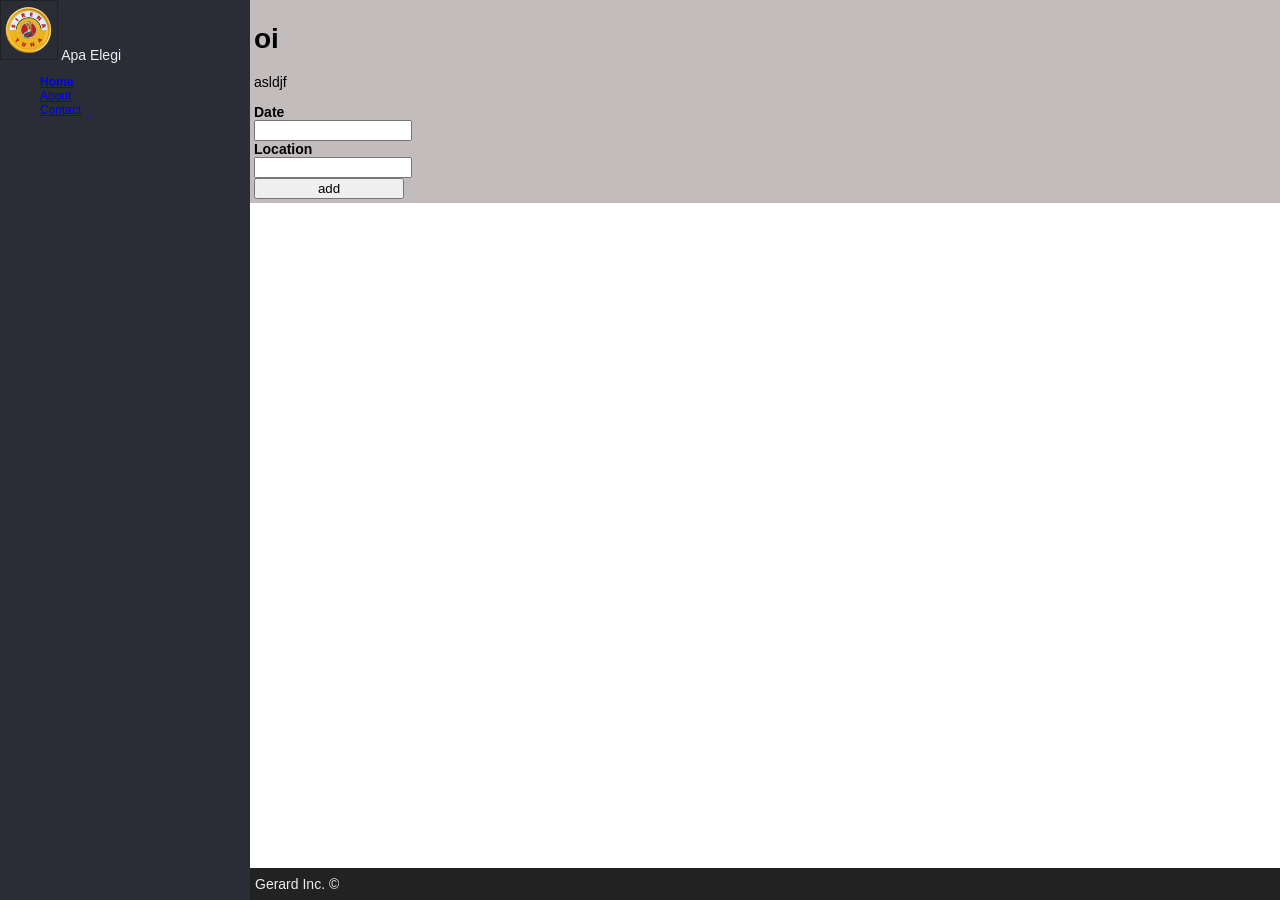
<file: WebApplication2/src/WebApplication2/wwwroot/index.html>
﻿<!DOCTYPE html>
<html>
<head>
    <meta charset="utf-8" />
    <title>The World</title>
    <link rel="stylesheet" href="css/site.css" />
</head>
<body>
    <div id="sidebar">
        <img src="img/sirena_top_can_noshadow.png" alt="apa elegi" class="headshot" />
        <span>Apa Elegi</span>
        <ul class="menu">
            <li class="active"><a href="#">Home</a></li>
            <li><a href="#">About</a></li>
            <li><a href="#">Contact</a></li>
        </ul>
    </div>
    <div id="wrapper">
    <div id="main">
        <h1>oi</h1>
        <p>asldjf</p>

        <form>
            <div>
                <label>Date</label>
                <input />
            </div>
            <div>
                <label>Location</label>
                <input />
            </div>
            <div>
                <input type="submit" value="add" />
            </div>
        </form>
    </div>
    <div id="footer">
        Gerard Inc. &copy;
    </div>
    </div>
</body>
</html>
</file>
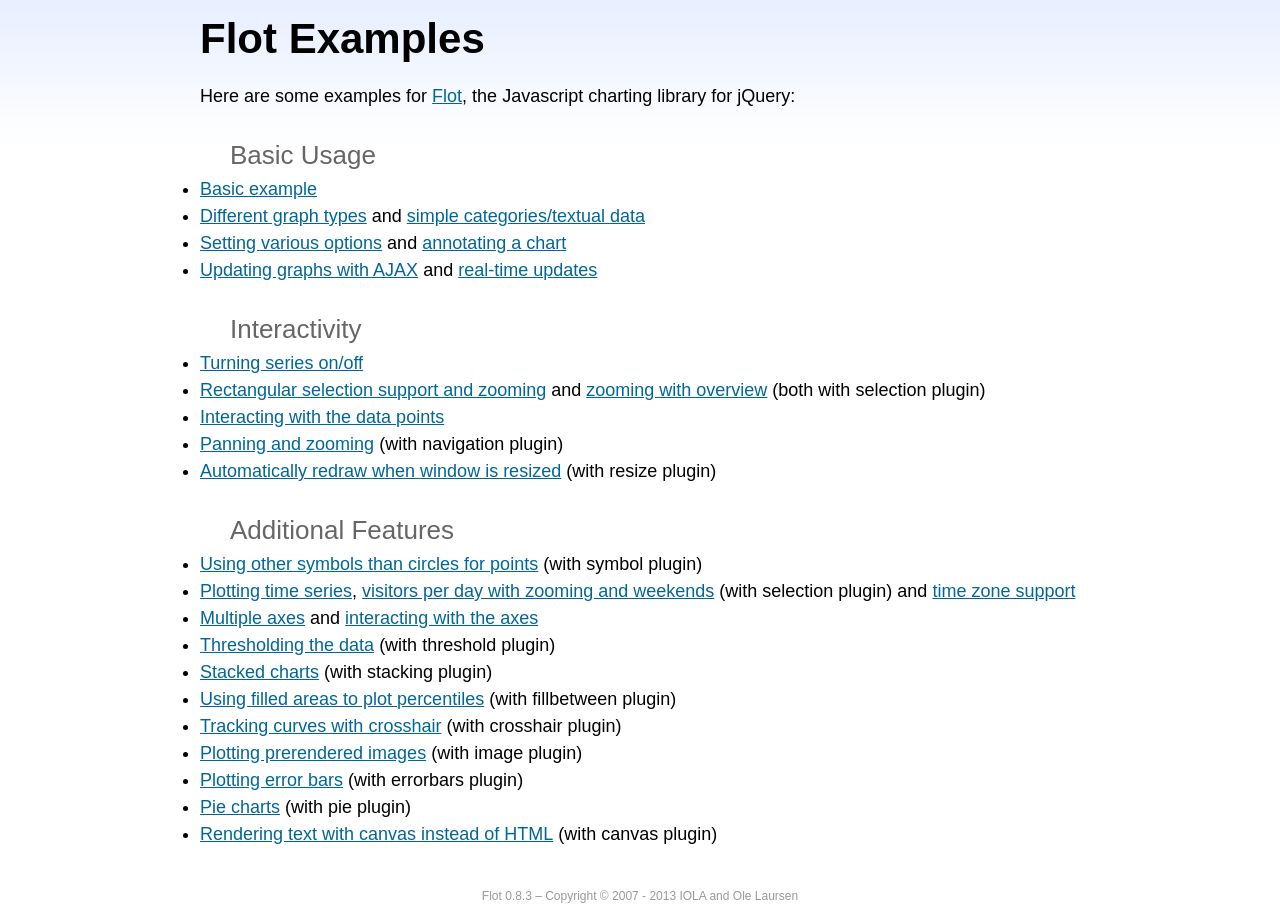
<file: WebApplication1/src/WebApplication1/wwwroot/lib/flot/examples/index.html>
<!DOCTYPE html PUBLIC "-//W3C//DTD HTML 4.01//EN" "http://www.w3.org/TR/html4/strict.dtd">
<html>
<head>
	<meta http-equiv="Content-Type" content="text/html; charset=utf-8">
	<title>Flot Examples</title>
	<link href="examples.css" rel="stylesheet" type="text/css">
	<style>

	h3 {
		margin-top: 30px;
		margin-bottom: 5px;
	}

	</style>
	<script language="javascript" type="text/javascript" src="../jquery.js"></script>
	<script language="javascript" type="text/javascript" src="../jquery.flot.js"></script>
	<script type="text/javascript">

	$(function() {

		// Add the Flot version string to the footer

		$("#footer").prepend("Flot " + $.plot.version + " &ndash; ");
	});

	</script>
</head>
<body>

	<div id="header">
		<h2>Flot Examples</h2>
	</div>

	<div id="content">

		<p>Here are some examples for <a href="http://www.flotcharts.org">Flot</a>, the Javascript charting library for jQuery:</p>

		<h3>Basic Usage</h3>

		<ul>
			<li><a href="basic-usage/index.html">Basic example</a></li>
			<li><a href="series-types/index.html">Different graph types</a> and <a href="categories/index.html">simple categories/textual data</a></li>
			<li><a href="basic-options/index.html">Setting various options</a> and <a href="annotating/index.html">annotating a chart</a></li>
			<li><a href="ajax/index.html">Updating graphs with AJAX</a> and <a href="realtime/index.html">real-time updates</a></li>
		</ul>

		<h3>Interactivity</h3>

		<ul>
			<li><a href="series-toggle/index.html">Turning series on/off</a></li>
			<li><a href="selection/index.html">Rectangular selection support and zooming</a> and <a href="zooming/index.html">zooming with overview</a> (both with selection plugin)</li>
			<li><a href="interacting/index.html">Interacting with the data points</a></li>
			<li><a href="navigate/index.html">Panning and zooming</a> (with navigation plugin)</li>
			<li><a href="resize/index.html">Automatically redraw when window is resized</a> (with resize plugin)</li>
		</ul>

		<h3>Additional Features</h3>

		<ul>
			<li><a href="symbols/index.html">Using other symbols than circles for points</a> (with symbol plugin)</li>
			<li><a href="axes-time/index.html">Plotting time series</a>, <a href="visitors/index.html">visitors per day with zooming and weekends</a> (with selection plugin) and <a href="axes-time-zones/index.html">time zone support</a></li>
			<li><a href="axes-multiple/index.html">Multiple axes</a> and <a href="axes-interacting/index.html">interacting with the axes</a></li>
			<li><a href="threshold/index.html">Thresholding the data</a> (with threshold plugin)</li>
			<li><a href="stacking/index.html">Stacked charts</a> (with stacking plugin)</li>
			<li><a href="percentiles/index.html">Using filled areas to plot percentiles</a> (with fillbetween plugin)</li>
			<li><a href="tracking/index.html">Tracking curves with crosshair</a> (with crosshair plugin)</li>
			<li><a href="image/index.html">Plotting prerendered images</a> (with image plugin)</li>
			<li><a href="series-errorbars/index.html">Plotting error bars</a> (with errorbars plugin)</li>
			<li><a href="series-pie/index.html">Pie charts</a> (with pie plugin)</li>
			<li><a href="canvas/index.html">Rendering text with canvas instead of HTML</a> (with canvas plugin)</li>
		</ul>

	</div>

	<div id="footer">
		Copyright &copy; 2007 - 2013 IOLA and Ole Laursen
	</div>

</body>
</html>
</file>
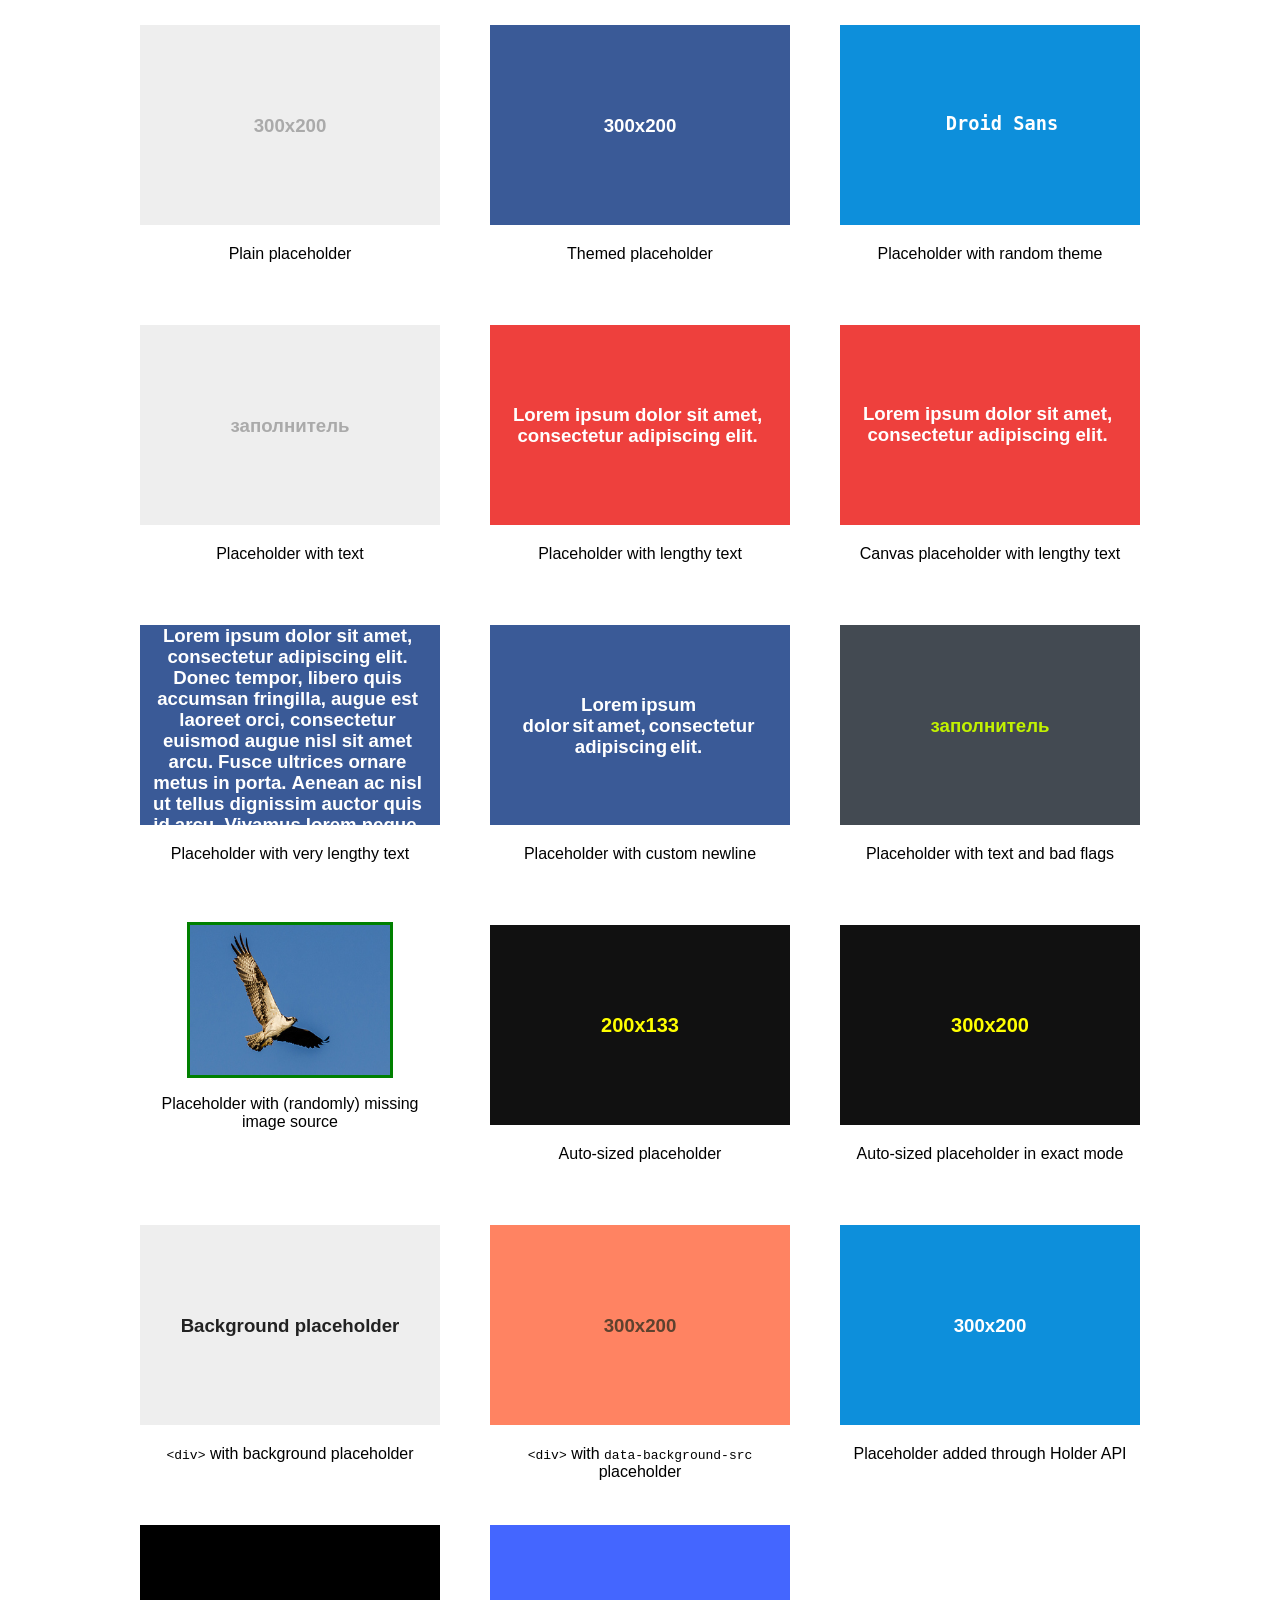
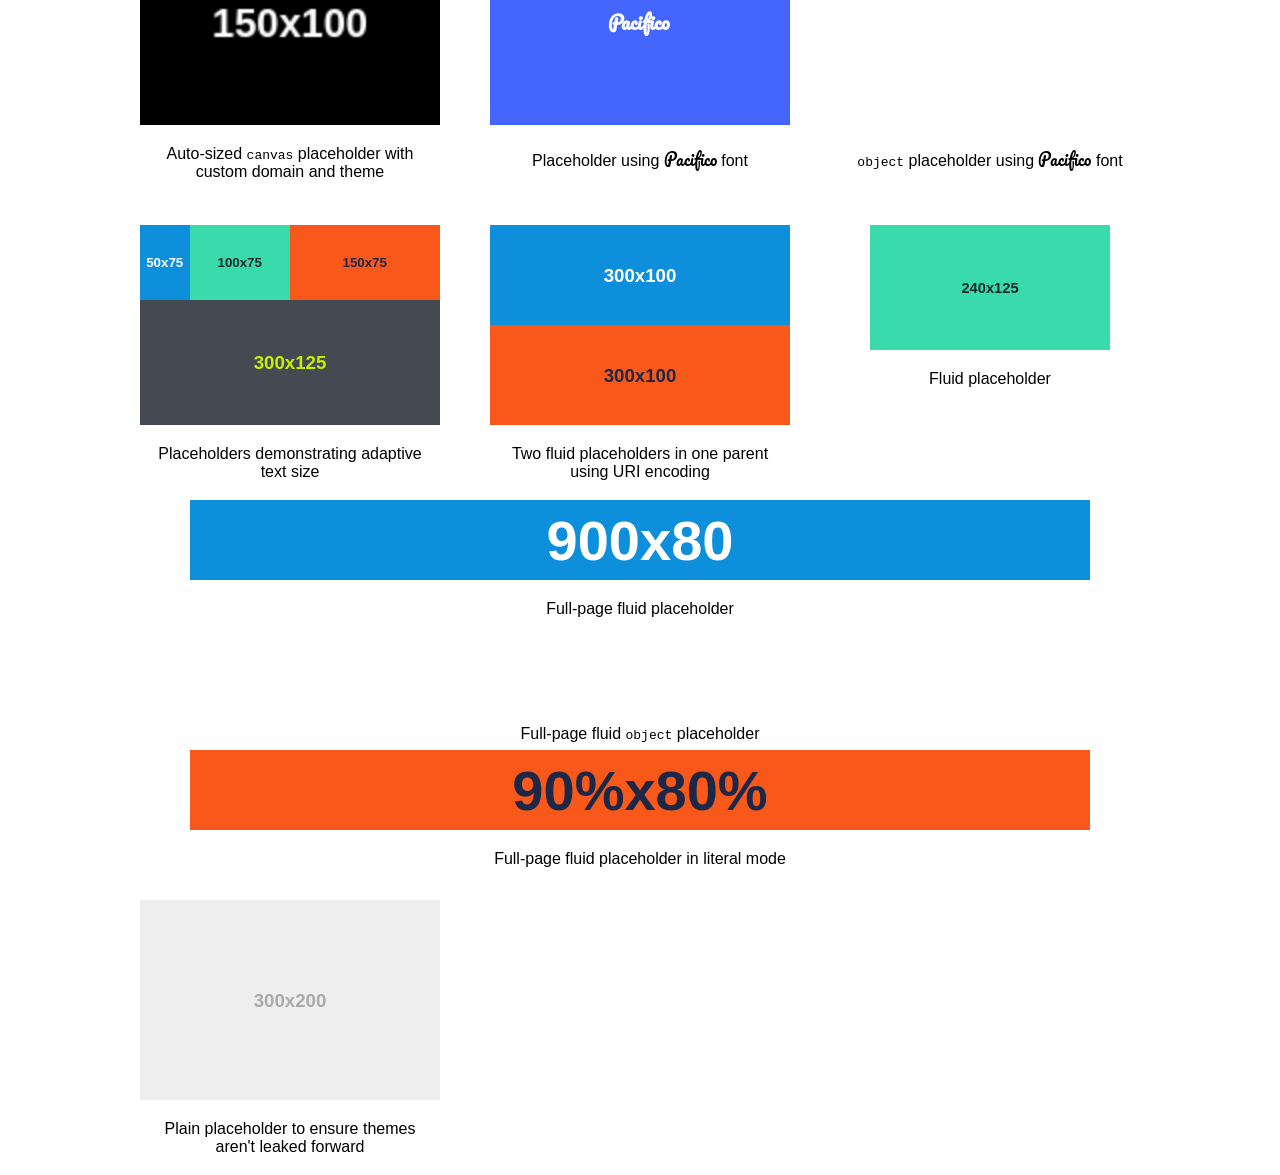
<file: WebApplication1/src/WebApplication1/wwwroot/lib/holderjs/test/index.html>
<!doctype html>
<html>
<head>
<title>Holder Testing</title>
<meta charset="utf-8">
<link rel="stylesheet" href="http://netdna.bootstrapcdn.com/font-awesome/4.1.0/css/font-awesome.min.css" class="holderjs">
<link href='http://fonts.googleapis.com/css?family=Pacifico' rel='stylesheet' type='text/css' class="holderjs">
<link href='http://fonts.googleapis.com/css?family=Raleway' rel='stylesheet' type='text/css' class='holderjs'>
<style>
	body {font-family:Arial,sans-serif;width:1050px;margin:0 auto}
	.thumb {width:300px;height:250px;margin:25px;float:left}
	.thumb img, .thumb .holderjs, .thumb object {display:block;margin:0 auto}
	.thumb .caption {padding:10px;text-align:center;margin-top:10px}
	.thumb.fullpage {float:none;clear:both;width:auto;height:100px;margin:25px}
	.autosize img {width:100%}
	#holder1 {background:url('?holder.js/300x200/text:Background%20placeholder/^eee:^222');width:300px;height:200px}
</style>
</head>
<body>

<div class="thumb">
	<img data-src="holder.js/300x200">
	<div class="caption">
		 Plain placeholder
	</div>
</div>
<div class="thumb">
	<img data-src="holder.js/300x200/social">
	<div class="caption">
		 Themed placeholder
	</div>
</div>
<div class="thumb">
	<img data-src="holder.js/300x200/random/font:Droid Sans/text:Droid Sans">
	<div class="caption">
		Placeholder with random theme
	</div>
</div>
<div class="thumb">
	<img data-src="holder.js/300x200/text:заполнитель">
	<div class="caption">
		 Placeholder with text
	</div>
</div>
<div class="thumb">
	<img data-src="holder.js/300x200/#EE403D:#FFFFFF/text:Lorem ipsum dolor sit amet, consectetur adipiscing elit.">
	<div class="caption">
		 Placeholder with lengthy text
	</div>
</div>
<div class="thumb">
	<img data-src="holder.canvas/300x200/#EE403D:#FFFFFF/text:Lorem ipsum dolor sit amet, consectetur adipiscing elit.">
	<div class="caption">
		Canvas placeholder with lengthy text
	</div>
</div>
<div class="thumb">
	<img data-src="holder.js/300x200/social/text:Lorem ipsum dolor sit amet, consectetur adipiscing elit. Donec tempor, libero quis accumsan fringilla, augue est laoreet orci, consectetur euismod augue nisl sit amet arcu. Fusce ultrices ornare metus in porta. Aenean ac nisl ut tellus dignissim auctor quis id arcu. Vivamus lorem neque, pulvinar non dictum vel, sagittis lobortis odio.">
	<div class="caption">
		 Placeholder with very lengthy text
	</div>
</div>
<div class="thumb">
	<img data-src="holder.js/300x200/social/text:Lorem ipsum   \n   dolor sit amet, consectetur adipiscing elit.">
	<div class="caption">
		 Placeholder with custom newline
	</div>
</div>
<div class="thumb">
	<img data-src="holder.js/300x200/randomrandom/hello:world/$$$$/%25%25%67/industrial/text:заполнитель">
	<div class="caption">
		 Placeholder with text and bad flags
	</div>
</div>
<div class="thumb">
	<script>
	var r = Math.random();
	if(r > 0.5){
	document.write('<img data-src="holder.js/200x150" src="missing.jpg" style="width:200px;height:150px;outline:solid 3px red">');
	}
	else{
	document.write('<img data-src="holder.js/200x150" src="image.jpg" style="width:200px;height:150px;outline:solid 3px green">');
	}
	</script>
	<div class="caption">
		Placeholder with (randomly) missing image source
	</div>
</div>
<div class="thumb">
	<div class="autosize">
		<img data-src="holder.js/200x133/#111:#ffff00/auto">
	</div>
	<div class="caption">
		 Auto-sized placeholder
	</div>
</div>
<div class="thumb">
	<div class="autosize">
		<img data-src="holder.js/200x133/#111:#ffff00/auto/textmode:exact">
	</div>
	<div class="caption">
		 Auto-sized placeholder in exact mode
	</div>
</div>
<div class="thumb">
	<div class="holderjs" id="holder1"></div>
	<div class="caption">
		<code>&lt;div&gt;</code> with background placeholder
	</div>
</div>
<div class="thumb">
	<div class="holderjs" style="width:300px;height:200px" data-background-src="?holder.js/300x200/#ff8362:#5e422e"></div>
	<div class="caption">
		<code>&lt;div&gt;</code> with <code>data-background-src</code> placeholder
	</div>
</div>

<div class="thumb">
	<div id="thumb1">
	</div>
	<div class="caption">
		 Placeholder added through Holder API
	</div>
</div>
<div class="thumb">
	<img data-src="custom.holder/150x100/custom/auto" style="width:300px;height:200px">
	<div class="caption">
		Auto-sized <code>canvas</code> placeholder with custom domain and theme
	</div>
</div>
<div class="thumb">
	<img data-src="holder.js/300x200/font:Pacifico/#4466ff:#fff/text:Pacifico">
	<div class="caption">
		 Placeholder using <span style="font-family:Pacifico">Pacifico</span> font</span>
	</div>
</div>
<div class="thumb">
	<object data="holder.js/300x200/font:Pacifico/#4466ff:#fff/text:Pacifico"></object>
	<div class="caption">
		<code>object</code> placeholder using <span style="font-family:Pacifico">Pacifico</span> font</span>
	</div>
</div>
<div class="thumb">
	<div style="overflow:hidden">
	<img data-src="holder.js/50x75/sky" style="float:left">
	<img data-src="holder.js/100x75/vine" style="float:left">
	<img data-src="holder.js/150x75/lava" style="float:left">
	</div>
	<div style="overflow:hidden">
	<img data-src="holder.js/300x125/industrial" style="float:left">
	</div>
<div class="caption">
		 Placeholders demonstrating adaptive text size
	</div>
</div>
<div class="thumb">
	<div style="height:200px">
<img data-src="holder.js/100%25x50%25/sky">
<img data-src="holder.js/100%25x50%25/lava">
</div>
<div class="caption">Two fluid placeholders in one parent using URI encoding</div>
</div>
<div class="thumb">
	<img data-src="holder.js/80%x50%/vine">
	<div class="caption">
		 Fluid placeholder
	</div>
</div>
<div class="fullpage thumb">
	<img data-src="holder.js/90%x80%/sky">
	<div class="caption">
		 Full-page fluid placeholder
	</div>
</div>
<div class="fullpage thumb">
	<object data-src="holder.js/90%x80%/vine"></object>
	<div class="caption">
		 Full-page fluid <code>object</code> placeholder
	</div>
</div>
<div class="fullpage thumb">
	<img data-src="holder.js/90%x80%/lava/textmode:literal">
	<div class="caption">
		 Full-page fluid placeholder in literal mode
	</div>
</div>
<div class="thumb">
	<img data-src="holder.js/300x200">
	<div class="caption">
		 Plain placeholder to ensure themes aren't leaked forward
	</div>
</div>

<script src="http://code.jquery.com/jquery-1.11.0.min.js"></script>
<script src="../holder.js"></script>
<!--
<script src="require.js" data-main="test.js"></script>
-->
<script>
Holder.add_image("holder.js/300x200/sky", "#thumb1").run();
Holder.add_theme("custom", {foreground: "#fff", background: "#000", size: 15}).run({
	domain: "custom.holder",
	use_canvas: true
})
Holder.add_theme("fontawesome", {foreground: "#00ccaa", background: "#002211", size: 12}).run({
	domain: "fontawesome.holder"
})
Holder.run({
	domain: "holder.canvas",
	use_canvas: true
});

</script>
</body>
</html>
</file>
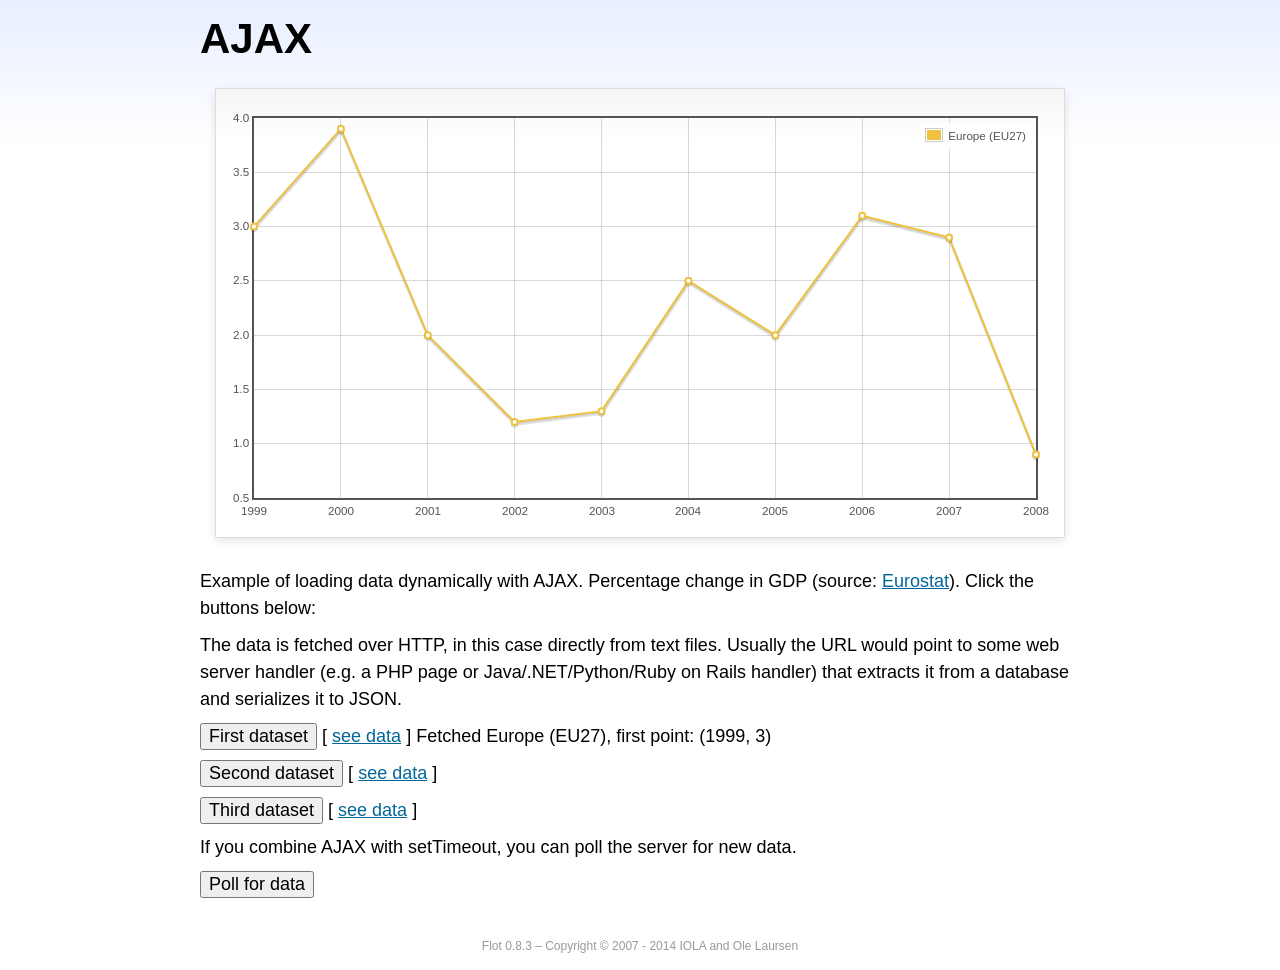
<file: WebApplication1/src/WebApplication1/wwwroot/lib/flot/examples/ajax/index.html>
<!DOCTYPE html PUBLIC "-//W3C//DTD HTML 4.01//EN" "http://www.w3.org/TR/html4/strict.dtd">
<html>
<head>
	<meta http-equiv="Content-Type" content="text/html; charset=utf-8">
	<title>Flot Examples: AJAX</title>
	<link href="../examples.css" rel="stylesheet" type="text/css">
	<!--[if lte IE 8]><script language="javascript" type="text/javascript" src="../../excanvas.min.js"></script><![endif]-->
	<script language="javascript" type="text/javascript" src="../../jquery.js"></script>
	<script language="javascript" type="text/javascript" src="../../jquery.flot.js"></script>
	<script type="text/javascript">

	$(function() {

		var options = {
			lines: {
				show: true
			},
			points: {
				show: true
			},
			xaxis: {
				tickDecimals: 0,
				tickSize: 1
			}
		};

		var data = [];

		$.plot("#placeholder", data, options);

		// Fetch one series, adding to what we already have

		var alreadyFetched = {};

		$("button.fetchSeries").click(function () {

			var button = $(this);

			// Find the URL in the link right next to us, then fetch the data

			var dataurl = button.siblings("a").attr("href");

			function onDataReceived(series) {

				// Extract the first coordinate pair; jQuery has parsed it, so
				// the data is now just an ordinary JavaScript object

				var firstcoordinate = "(" + series.data[0][0] + ", " + series.data[0][1] + ")";
				button.siblings("span").text("Fetched " + series.label + ", first point: " + firstcoordinate);

				// Push the new data onto our existing data array

				if (!alreadyFetched[series.label]) {
					alreadyFetched[series.label] = true;
					data.push(series);
				}

				$.plot("#placeholder", data, options);
			}

			$.ajax({
				url: dataurl,
				type: "GET",
				dataType: "json",
				success: onDataReceived
			});
		});

		// Initiate a recurring data update

		$("button.dataUpdate").click(function () {

			data = [];
			alreadyFetched = {};

			$.plot("#placeholder", data, options);

			var iteration = 0;

			function fetchData() {

				++iteration;

				function onDataReceived(series) {

					// Load all the data in one pass; if we only got partial
					// data we could merge it with what we already have.

					data = [ series ];
					$.plot("#placeholder", data, options);
				}

				// Normally we call the same URL - a script connected to a
				// database - but in this case we only have static example
				// files, so we need to modify the URL.

				$.ajax({
					url: "data-eu-gdp-growth-" + iteration + ".json",
					type: "GET",
					dataType: "json",
					success: onDataReceived
				});

				if (iteration < 5) {
					setTimeout(fetchData, 1000);
				} else {
					data = [];
					alreadyFetched = {};
				}
			}

			setTimeout(fetchData, 1000);
		});

		// Load the first series by default, so we don't have an empty plot

		$("button.fetchSeries:first").click();

		// Add the Flot version string to the footer

		$("#footer").prepend("Flot " + $.plot.version + " &ndash; ");
	});

	</script>
</head>
<body>

	<div id="header">
		<h2>AJAX</h2>
	</div>

	<div id="content">

		<div class="demo-container">
			<div id="placeholder" class="demo-placeholder"></div>
		</div>

		<p>Example of loading data dynamically with AJAX. Percentage change in GDP (source: <a href="http://epp.eurostat.ec.europa.eu/tgm/table.do?tab=table&init=1&plugin=1&language=en&pcode=tsieb020">Eurostat</a>). Click the buttons below:</p>

		<p>The data is fetched over HTTP, in this case directly from text files. Usually the URL would point to some web server handler (e.g. a PHP page or Java/.NET/Python/Ruby on Rails handler) that extracts it from a database and serializes it to JSON.</p>

		<p>
			<button class="fetchSeries">First dataset</button>
			[ <a href="data-eu-gdp-growth.json">see data</a> ]
			<span></span>
		</p>

		<p>
			<button class="fetchSeries">Second dataset</button>
			[ <a href="data-japan-gdp-growth.json">see data</a> ]
			<span></span>
		</p>

		<p>
			<button class="fetchSeries">Third dataset</button>
			[ <a href="data-usa-gdp-growth.json">see data</a> ]
			<span></span>
		</p>

		<p>If you combine AJAX with setTimeout, you can poll the server for new data.</p>

		<p>
			<button class="dataUpdate">Poll for data</button>
		</p>

	</div>

	<div id="footer">
		Copyright &copy; 2007 - 2014 IOLA and Ole Laursen
	</div>

</body>
</html>
</file>
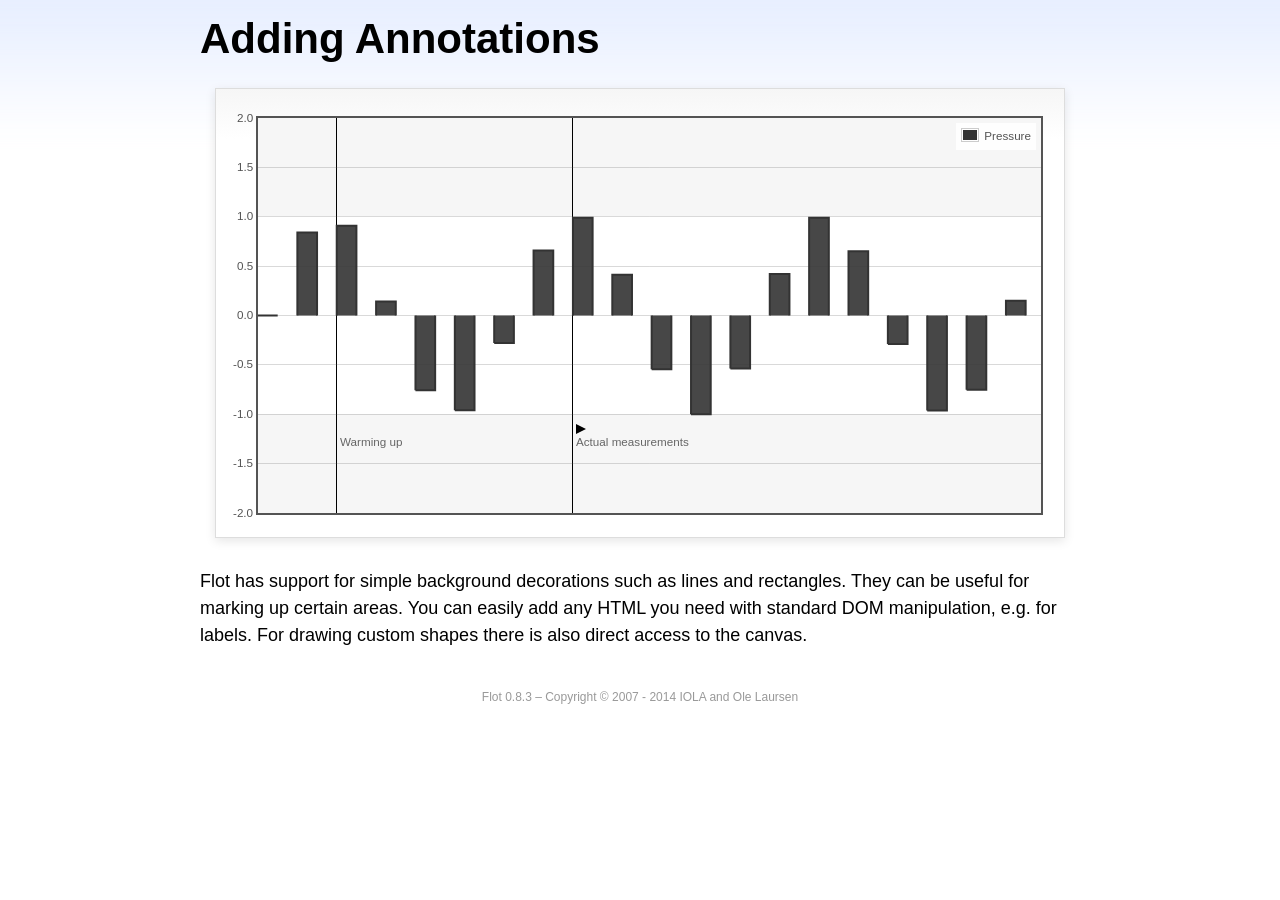
<file: WebApplication1/src/WebApplication1/wwwroot/lib/flot/examples/annotating/index.html>
<!DOCTYPE html PUBLIC "-//W3C//DTD HTML 4.01//EN" "http://www.w3.org/TR/html4/strict.dtd">
<html>
<head>
	<meta http-equiv="Content-Type" content="text/html; charset=utf-8">
	<title>Flot Examples: Adding Annotations</title>
	<link href="../examples.css" rel="stylesheet" type="text/css">
	<!--[if lte IE 8]><script language="javascript" type="text/javascript" src="../../excanvas.min.js"></script><![endif]-->
	<script language="javascript" type="text/javascript" src="../../jquery.js"></script>
	<script language="javascript" type="text/javascript" src="../../jquery.flot.js"></script>
	<script type="text/javascript">

	$(function() {

		var d1 = [];
		for (var i = 0; i < 20; ++i) {
			d1.push([i, Math.sin(i)]);
		}

		var data = [{ data: d1, label: "Pressure", color: "#333" }];

		var markings = [
			{ color: "#f6f6f6", yaxis: { from: 1 } },
			{ color: "#f6f6f6", yaxis: { to: -1 } },
			{ color: "#000", lineWidth: 1, xaxis: { from: 2, to: 2 } },
			{ color: "#000", lineWidth: 1, xaxis: { from: 8, to: 8 } }
		];

		var placeholder = $("#placeholder");

		var plot = $.plot(placeholder, data, {
			bars: { show: true, barWidth: 0.5, fill: 0.9 },
			xaxis: { ticks: [], autoscaleMargin: 0.02 },
			yaxis: { min: -2, max: 2 },
			grid: { markings: markings }
		});

		var o = plot.pointOffset({ x: 2, y: -1.2});

		// Append it to the placeholder that Flot already uses for positioning

		placeholder.append("<div style='position:absolute;left:" + (o.left + 4) + "px;top:" + o.top + "px;color:#666;font-size:smaller'>Warming up</div>");

		o = plot.pointOffset({ x: 8, y: -1.2});
		placeholder.append("<div style='position:absolute;left:" + (o.left + 4) + "px;top:" + o.top + "px;color:#666;font-size:smaller'>Actual measurements</div>");

		// Draw a little arrow on top of the last label to demonstrate canvas
		// drawing

		var ctx = plot.getCanvas().getContext("2d");
		ctx.beginPath();
		o.left += 4;
		ctx.moveTo(o.left, o.top);
		ctx.lineTo(o.left, o.top - 10);
		ctx.lineTo(o.left + 10, o.top - 5);
		ctx.lineTo(o.left, o.top);
		ctx.fillStyle = "#000";
		ctx.fill();

		// Add the Flot version string to the footer

		$("#footer").prepend("Flot " + $.plot.version + " &ndash; ");
	});

	</script>
</head>
<body>

	<div id="header">
		<h2>Adding Annotations</h2>
	</div>

	<div id="content">

		<div class="demo-container">
			<div id="placeholder" class="demo-placeholder"></div>
		</div>

		<p>Flot has support for simple background decorations such as lines and rectangles. They can be useful for marking up certain areas. You can easily add any HTML you need with standard DOM manipulation, e.g. for labels. For drawing custom shapes there is also direct access to the canvas.</p>

	</div>

	<div id="footer">
		Copyright &copy; 2007 - 2014 IOLA and Ole Laursen
	</div>

</body>
</html>
</file>
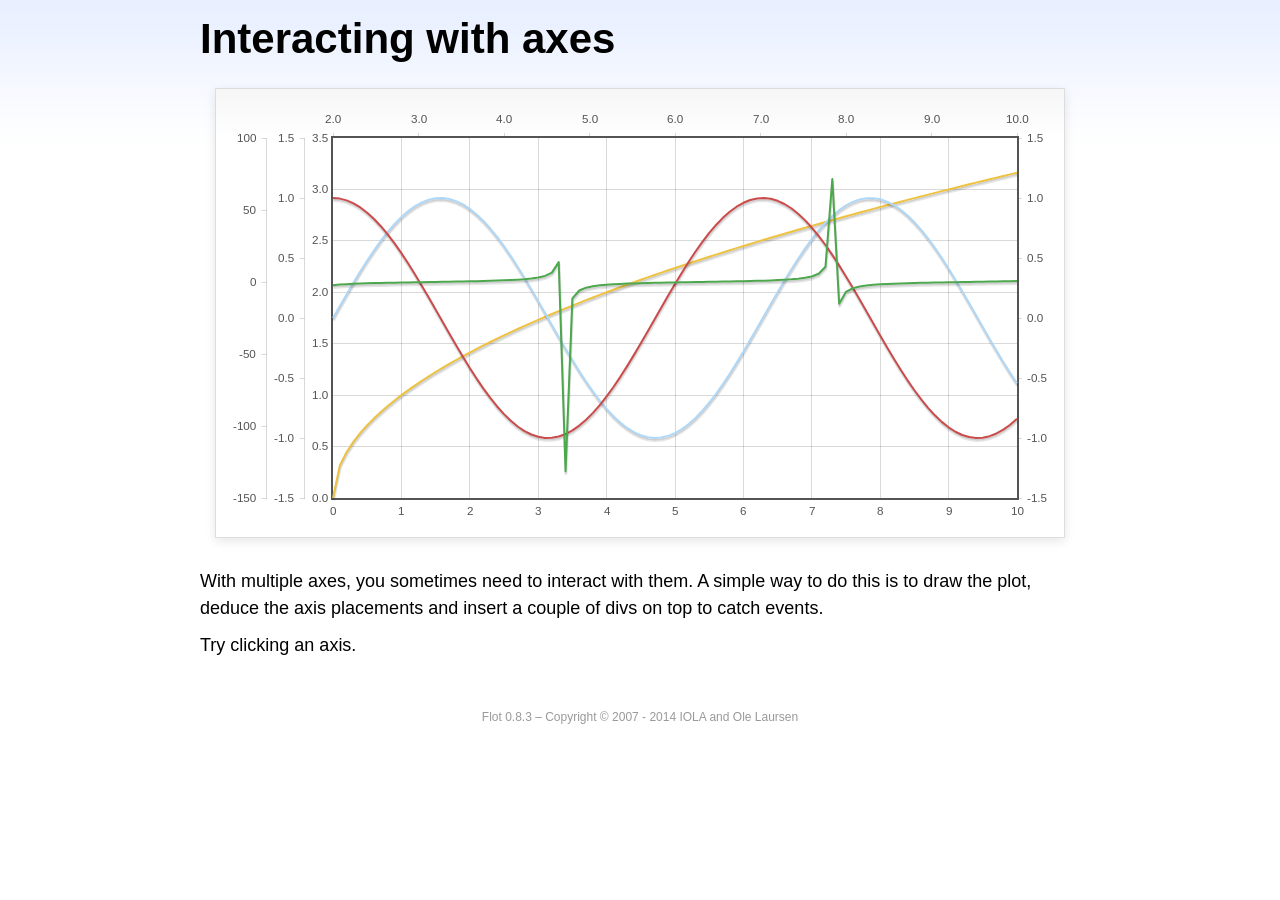
<file: WebApplication1/src/WebApplication1/wwwroot/lib/flot/examples/axes-interacting/index.html>
<!DOCTYPE html PUBLIC "-//W3C//DTD HTML 4.01//EN" "http://www.w3.org/TR/html4/strict.dtd">
<html>
<head>
	<meta http-equiv="Content-Type" content="text/html; charset=utf-8">
	<title>Flot Examples: Interacting with axes</title>
	<link href="../examples.css" rel="stylesheet" type="text/css">
	<!--[if lte IE 8]><script language="javascript" type="text/javascript" src="../../excanvas.min.js"></script><![endif]-->
	<script language="javascript" type="text/javascript" src="../../jquery.js"></script>
	<script language="javascript" type="text/javascript" src="../../jquery.flot.js"></script>
	<script type="text/javascript">

	$(function() {

		function generate(start, end, fn) {
			var res = [];
			for (var i = 0; i <= 100; ++i) {
				var x = start + i / 100 * (end - start);
				res.push([x, fn(x)]);
			}
			return res;
		}

		var data = [
			{ data: generate(0, 10, function (x) { return Math.sqrt(x);}), xaxis: 1, yaxis:1 },
			{ data: generate(0, 10, function (x) { return Math.sin(x);}), xaxis: 1, yaxis:2 },
			{ data: generate(0, 10, function (x) { return Math.cos(x);}), xaxis: 1, yaxis:3 },
			{ data: generate(2, 10, function (x) { return Math.tan(x);}), xaxis: 2, yaxis: 4 }
		];

		var plot = $.plot("#placeholder", data, {
			xaxes: [
				{ position: 'bottom' },
				{ position: 'top'}
			],
			yaxes: [
				{ position: 'left' },
				{ position: 'left' },
				{ position: 'right' },
				{ position: 'left' }
			]
		});

		// Create a div for each axis

		$.each(plot.getAxes(), function (i, axis) {
			if (!axis.show)
				return;

			var box = axis.box;

			$("<div class='axisTarget' style='position:absolute; left:" + box.left + "px; top:" + box.top + "px; width:" + box.width +  "px; height:" + box.height + "px'></div>")
				.data("axis.direction", axis.direction)
				.data("axis.n", axis.n)
				.css({ backgroundColor: "#f00", opacity: 0, cursor: "pointer" })
				.appendTo(plot.getPlaceholder())
				.hover(
					function () { $(this).css({ opacity: 0.10 }) },
					function () { $(this).css({ opacity: 0 }) }
				)
				.click(function () {
					$("#click").text("You clicked the " + axis.direction + axis.n + "axis!")
				});
		});

		// Add the Flot version string to the footer

		$("#footer").prepend("Flot " + $.plot.version + " &ndash; ");
	});

	</script>
</head>
<body>

	<div id="header">
		<h2>Interacting with axes</h2>
	</div>

	<div id="content">

		<div class="demo-container">
			<div id="placeholder" class="demo-placeholder"></div>
		</div>

		<p>With multiple axes, you sometimes need to interact with them. A simple way to do this is to draw the plot, deduce the axis placements and insert a couple of divs on top to catch events.</p>

		<p>Try clicking an axis.</p>

		<p id="click"></p>

	</div>

	<div id="footer">
		Copyright &copy; 2007 - 2014 IOLA and Ole Laursen
	</div>

</body>
</html>
</file>
<file: WebApplication2/src/WebApplication2/wwwroot/css/site.css>
﻿body {
    font-family:sans-serif;
    font-size:14px;
    margin:0;
}

label{
    font-weight:bold;
    display:block;
}

input{
    width:150px;
}

input[type=text], input[type=password], textarea{
    width:150px;
}

#main{
    background-color:#c2bcbc;
    padding:4px;
    margin:0;
}

#footer{
     background-color:#222;
     color:#eee;
     padding: 8px 5px;
     position:fixed;
     bottom:0;
     width:100%;
}

.headshot{
    max-width:50px;
    border: 1px solid #222;
    padding:3px;
}

.menu{
    font-size:12px;
}

.menu li{
    list-style-type:none;
}

.menu li.active{
    font-weight:bold;
}

#sidebar{
    background: #2a2c36;
    color:#eee;
    position:fixed;
    height:100%;
    width:250px;
    overflow:hidden;
    left:0;
    margin:0;
}

#wrapper{
    margin:0 0 0 250px;
}
</file>
<file: WebApplication1/src/WebApplication1/wwwroot/lib/flot/examples/examples.css>
* {	padding: 0; margin: 0; vertical-align: top; }

body {
	background: url(background.png) repeat-x;
	font: 18px/1.5em "proxima-nova", Helvetica, Arial, sans-serif;
}

a {	color: #069; }
a:hover { color: #28b; }

h2 {
	margin-top: 15px;
	font: normal 32px "omnes-pro", Helvetica, Arial, sans-serif;
}

h3 {
	margin-left: 30px;
	font: normal 26px "omnes-pro", Helvetica, Arial, sans-serif;
	color: #666;
}

p {
	margin-top: 10px;
}

button {
	font-size: 18px;
	padding: 1px 7px;
}

input {
	font-size: 18px;
}

input[type=checkbox] {
	margin: 7px;
}

#header {
	position: relative;
	width: 900px;
	margin: auto;
}

#header h2 {
	margin-left: 10px;
	vertical-align: middle;
	font-size: 42px;
	font-weight: bold;
	text-decoration: none;
	color: #000;
}

#content {
	width: 880px;
	margin: 0 auto;
	padding: 10px;
}

#footer {
	margin-top: 25px;
	margin-bottom: 10px;
	text-align: center;
	font-size: 12px;
	color: #999;
}

.demo-container {
	box-sizing: border-box;
	width: 850px;
	height: 450px;
	padding: 20px 15px 15px 15px;
	margin: 15px auto 30px auto;
	border: 1px solid #ddd;
	background: #fff;
	background: linear-gradient(#f6f6f6 0, #fff 50px);
	background: -o-linear-gradient(#f6f6f6 0, #fff 50px);
	background: -ms-linear-gradient(#f6f6f6 0, #fff 50px);
	background: -moz-linear-gradient(#f6f6f6 0, #fff 50px);
	background: -webkit-linear-gradient(#f6f6f6 0, #fff 50px);
	box-shadow: 0 3px 10px rgba(0,0,0,0.15);
	-o-box-shadow: 0 3px 10px rgba(0,0,0,0.1);
	-ms-box-shadow: 0 3px 10px rgba(0,0,0,0.1);
	-moz-box-shadow: 0 3px 10px rgba(0,0,0,0.1);
	-webkit-box-shadow: 0 3px 10px rgba(0,0,0,0.1);
}

.demo-placeholder {
	width: 100%;
	height: 100%;
	font-size: 14px;
	line-height: 1.2em;
}

.legend table {
	border-spacing: 5px;
}
</file>
